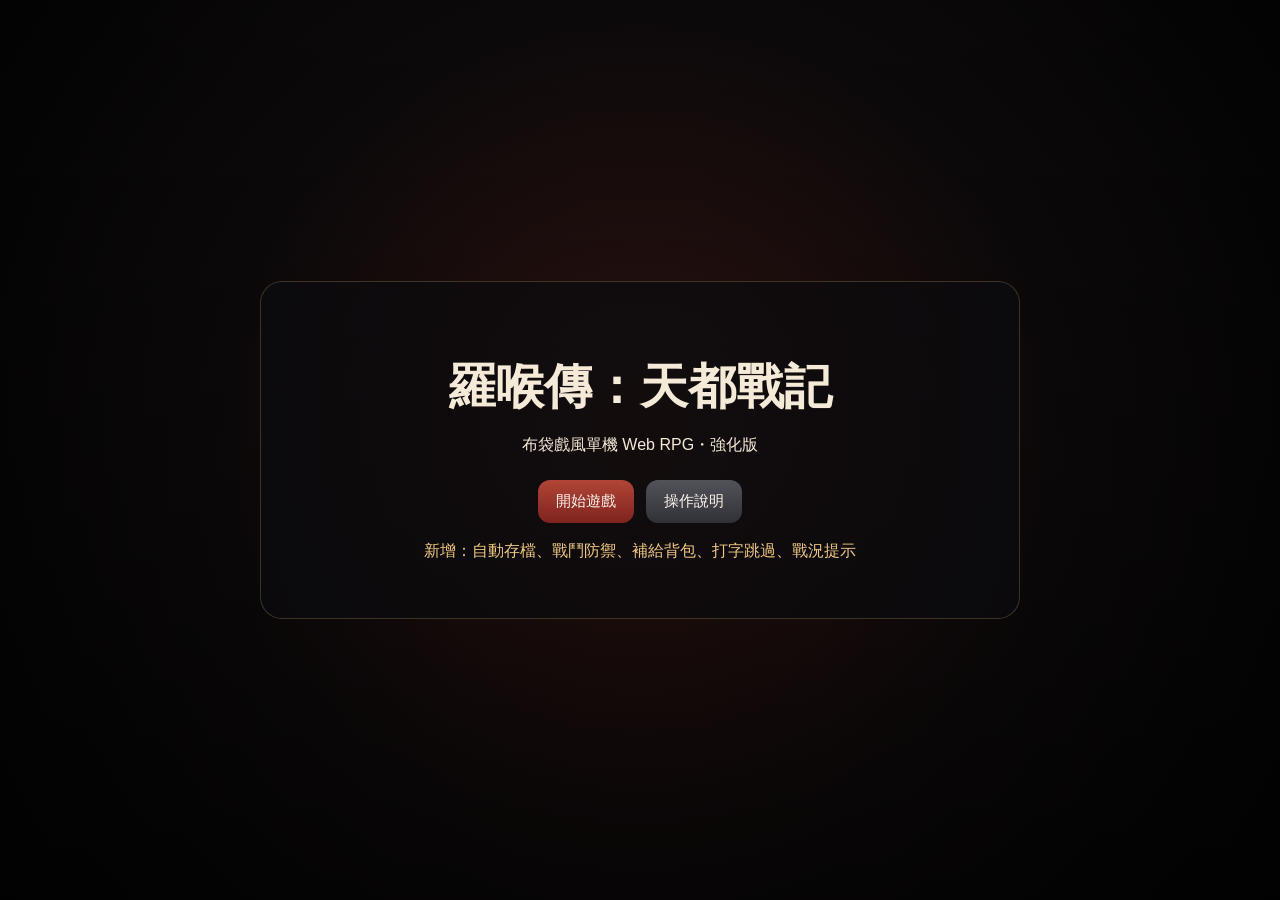
<file: index.html>
<!DOCTYPE html>
<html lang="zh-TW">
<head>
  <meta charset="UTF-8" />
  <meta name="viewport" content="width=device-width, initial-scale=1.0" />
  <title>羅喉傳：天都戰記 v3</title>
  <link rel="stylesheet" href="styles.css" />
</head>
<body>
  <div id="title-screen" class="title-screen">
    <div class="title-overlay">
      <h1>羅喉傳：天都戰記</h1>
      <p>布袋戲風單機 Web RPG・強化版</p>
      <div class="title-buttons">
        <button id="start-game-btn">開始遊戲</button>
        <button id="continue-game-btn" class="ghost hidden">繼續遊戲</button>
        <button id="show-help-btn" class="ghost">操作說明</button>
      </div>
      <p class="tip-text">新增：自動存檔、戰鬥防禦、補給背包、打字跳過、戰況提示</p>
    </div>
  </div>

  <div id="help-modal" class="modal hidden">
    <div class="modal-card">
      <h2>遊戲操作方式</h2>
      <ul class="help-list">
        <li>點選劇情選項推進主線，關鍵選項會影響結局走向。</li>
        <li>普通攻擊：穩定輸出並快速累積怒氣。</li>
        <li>武君戰印：消耗真元造成高傷害。</li>
        <li>計略觀心：回復真元並增加真相傾向。</li>
        <li>戰場防禦：減少下一次受到的傷害，並小幅回復真元。</li>
        <li>軍糧丹：戰鬥中可即時補血，擊敗首領後有機率補充。</li>
        <li>終式・計都斬：怒氣滿 100 時可施放。</li>
        <li>點擊劇情文字區可直接跳過打字效果。</li>
        <li>每次進入新章節或戰鬥勝利後會自動存檔。</li>
      </ul>
      <button id="close-help-btn">關閉</button>
    </div>
  </div>

  <div id="game-app" class="page-shell hidden">
    <aside class="sidebar panel">
      <h1>羅喉傳：天都戰記</h1>
      <p class="subtitle">第三版・單機強化版</p>

      <section class="portrait-panel">
        <div id="portrait" class="portrait-frame">
          <div class="portrait-name">武君・羅喉</div>
        </div>
      </section>

      <section class="status-block">
        <h2>角色狀態</h2>
        <div class="meter-wrap">
          <div class="meter-label"><span>氣血</span><span id="hp-text"></span></div>
          <div class="meter"><div id="hp-bar" class="meter-fill"></div></div>
        </div>
        <div class="meter-wrap">
          <div class="meter-label"><span>真元</span><span id="mp-text"></span></div>
          <div class="meter"><div id="mp-bar" class="meter-fill alt"></div></div>
        </div>
        <div class="meter-wrap">
          <div class="meter-label"><span>怒氣</span><span id="rage-text"></span></div>
          <div class="meter"><div id="rage-bar" class="meter-fill rage"></div></div>
        </div>
        <div id="stats" class="stats-grid"></div>
      </section>

      <section class="status-block">
        <h2>命運傾向</h2>
        <div class="fate-row"><span>霸道</span><strong id="fate-tyrant">0</strong></div>
        <div class="fate-row"><span>王道</span><strong id="fate-king">0</strong></div>
        <div class="fate-row"><span>真相</span><strong id="fate-truth">0</strong></div>
      </section>

      <section class="status-block">
        <h2>戰場資源</h2>
        <div class="fate-row"><span>軍糧丹</span><strong id="potion-count">0</strong></div>
        <div class="fate-row"><span>防禦架勢</span><strong id="guard-status">未啟動</strong></div>
      </section>

      <section class="status-block">
        <h2>系統功能</h2>
        <div class="system-buttons">
          <button id="save-btn">儲存進度</button>
          <button id="load-btn">讀取進度</button>
          <button id="toggle-audio-btn">音效：關</button>
          <button id="restart-btn" class="ghost">重新開始</button>
        </div>
        <p id="system-message" class="system-message"></p>
      </section>
    </aside>

    <main class="main panel">
      <section class="chapter-bar">
        <div>
          <span class="small-label">目前章節</span>
          <h2 id="chapter-title">序章</h2>
        </div>
        <div id="chapter-badge" class="chapter-badge">命運啟程</div>
      </section>

      <section class="chapter-map panel-lite">
        <h3>章節流程</h3>
        <div id="chapter-map" class="chapter-map-list"></div>
      </section>

      <section id="scene-panel" class="scene-panel">
        <div id="story-tags" class="story-tags"></div>
        <div id="story" class="story-text"></div>
      </section>

      <section id="battle-panel" class="battle-panel hidden">
        <div class="enemy-card">
          <div class="enemy-head">
            <div>
              <div class="small-label">當前敵手</div>
              <h3 id="enemy-name">敵人</h3>
            </div>
            <div id="enemy-level" class="enemy-level">Lv.1</div>
          </div>
          <div class="meter-wrap">
            <div class="meter-label"><span>敵方氣血</span><span id="enemy-hp-text"></span></div>
            <div class="meter"><div id="enemy-hp-bar" class="meter-fill enemy"></div></div>
          </div>
          <div id="enemy-intent" class="enemy-intent"></div>
          <p id="battle-log" class="battle-log"></p>
        </div>
        <div id="battle-actions" class="battle-actions"></div>
      </section>

      <section>
        <div id="choices" class="choices"></div>
      </section>

      <section class="panel-lite log-panel">
        <h3>劇情日誌</h3>
        <div id="story-log" class="story-log"></div>
      </section>
    </main>
  </div>

  <audio id="click-audio" preload="none"></audio>
  <audio id="battle-audio" loop preload="none"></audio>

  <script src="data/story.js"></script>
  <script src="game.js"></script>
</body>
</html>
</file>
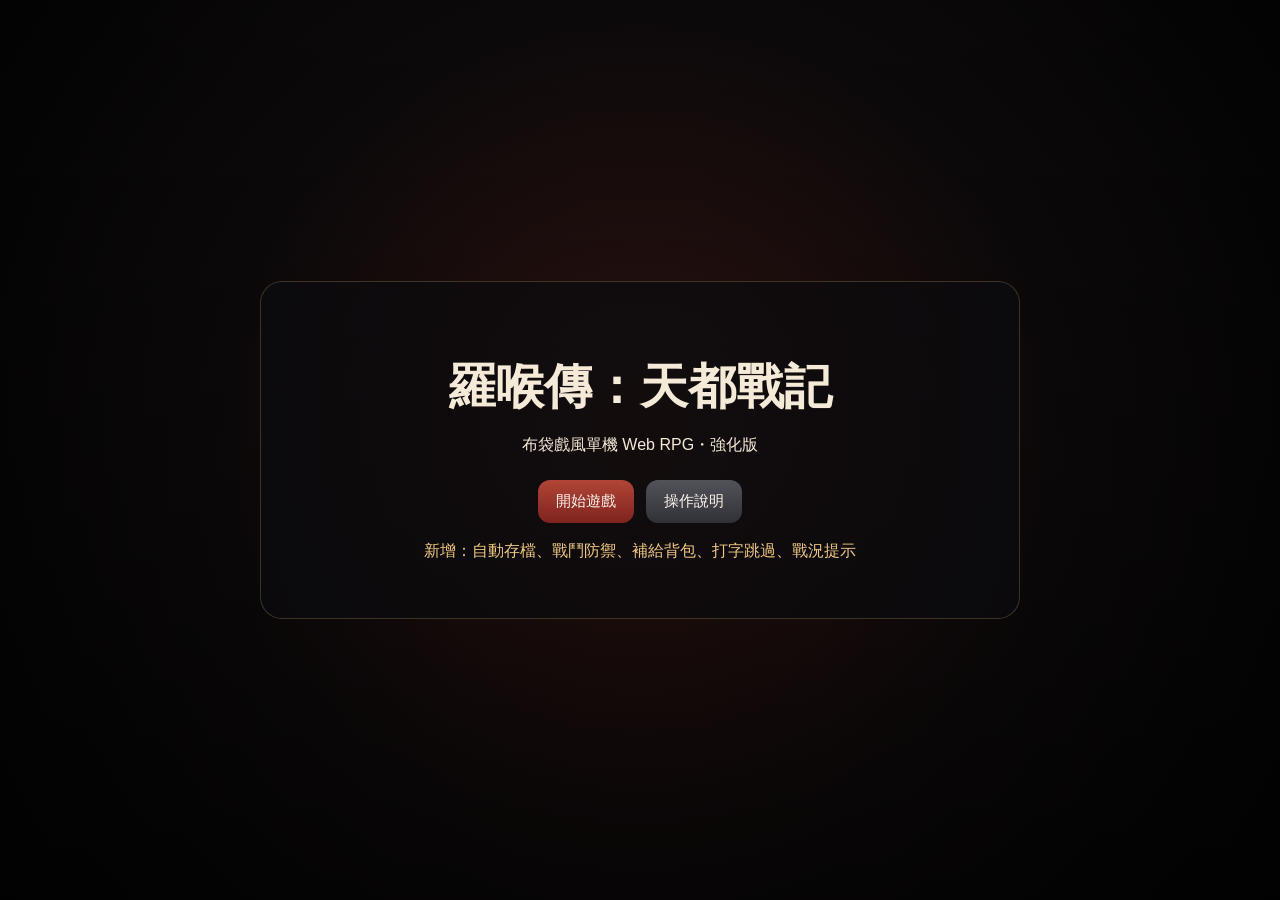
<file: game_enhanced/index.html>
<!DOCTYPE html>
<html lang="zh-TW">
<head>
  <meta charset="UTF-8" />
  <meta name="viewport" content="width=device-width, initial-scale=1.0" />
  <title>羅喉傳：天都戰記 v3</title>
  <link rel="stylesheet" href="styles.css" />
</head>
<body>
  <div id="title-screen" class="title-screen">
    <div class="title-overlay">
      <h1>羅喉傳：天都戰記</h1>
      <p>布袋戲風單機 Web RPG・強化版</p>
      <div class="title-buttons">
        <button id="start-game-btn">開始遊戲</button>
        <button id="show-help-btn" class="ghost">操作說明</button>
      </div>
      <p class="tip-text">新增：自動存檔、戰鬥防禦、補給背包、打字跳過、戰況提示</p>
    </div>
  </div>

  <div id="help-modal" class="modal hidden">
    <div class="modal-card">
      <h2>遊戲操作方式</h2>
      <ul class="help-list">
        <li>點選劇情選項推進主線，關鍵選項會影響結局走向。</li>
        <li>普通攻擊：穩定輸出並快速累積怒氣。</li>
        <li>武君戰印：消耗真元造成高傷害。</li>
        <li>計略觀心：回復真元並增加真相傾向。</li>
        <li>戰場防禦：減少下一次受到的傷害，並小幅回復真元。</li>
        <li>軍糧丹：戰鬥中可即時補血，擊敗首領後有機率補充。</li>
        <li>終式・計都斬：怒氣滿 100 時可施放。</li>
        <li>點擊劇情文字區可直接跳過打字效果。</li>
        <li>每次進入新章節或戰鬥勝利後會自動存檔。</li>
      </ul>
      <button id="close-help-btn">關閉</button>
    </div>
  </div>

  <div id="game-app" class="page-shell hidden">
    <aside class="sidebar panel">
      <h1>羅喉傳：天都戰記</h1>
      <p class="subtitle">第三版・單機強化版</p>

      <section class="portrait-panel">
        <div id="portrait" class="portrait-frame">
          <div class="portrait-name">武君・羅喉</div>
        </div>
      </section>

      <section class="status-block">
        <h2>角色狀態</h2>
        <div class="meter-wrap">
          <div class="meter-label"><span>氣血</span><span id="hp-text"></span></div>
          <div class="meter"><div id="hp-bar" class="meter-fill"></div></div>
        </div>
        <div class="meter-wrap">
          <div class="meter-label"><span>真元</span><span id="mp-text"></span></div>
          <div class="meter"><div id="mp-bar" class="meter-fill alt"></div></div>
        </div>
        <div class="meter-wrap">
          <div class="meter-label"><span>怒氣</span><span id="rage-text"></span></div>
          <div class="meter"><div id="rage-bar" class="meter-fill rage"></div></div>
        </div>
        <div id="stats" class="stats-grid"></div>
      </section>

      <section class="status-block">
        <h2>命運傾向</h2>
        <div class="fate-row"><span>霸道</span><strong id="fate-tyrant">0</strong></div>
        <div class="fate-row"><span>王道</span><strong id="fate-king">0</strong></div>
        <div class="fate-row"><span>真相</span><strong id="fate-truth">0</strong></div>
      </section>

      <section class="status-block">
        <h2>戰場資源</h2>
        <div class="fate-row"><span>軍糧丹</span><strong id="potion-count">0</strong></div>
        <div class="fate-row"><span>防禦架勢</span><strong id="guard-status">未啟動</strong></div>
      </section>

      <section class="status-block">
        <h2>系統功能</h2>
        <div class="system-buttons">
          <button id="save-btn">儲存進度</button>
          <button id="load-btn">讀取進度</button>
          <button id="toggle-audio-btn">音效：關</button>
          <button id="restart-btn" class="ghost">重新開始</button>
        </div>
        <p id="system-message" class="system-message"></p>
      </section>
    </aside>

    <main class="main panel">
      <section class="chapter-bar">
        <div>
          <span class="small-label">目前章節</span>
          <h2 id="chapter-title">序章</h2>
        </div>
        <div id="chapter-badge" class="chapter-badge">命運啟程</div>
      </section>

      <section class="chapter-map panel-lite">
        <h3>章節流程</h3>
        <div id="chapter-map" class="chapter-map-list"></div>
      </section>

      <section id="scene-panel" class="scene-panel">
        <div id="story-tags" class="story-tags"></div>
        <div id="story" class="story-text"></div>
      </section>

      <section id="battle-panel" class="battle-panel hidden">
        <div class="enemy-card">
          <div class="enemy-head">
            <div>
              <div class="small-label">當前敵手</div>
              <h3 id="enemy-name">敵人</h3>
            </div>
            <div id="enemy-level" class="enemy-level">Lv.1</div>
          </div>
          <div class="meter-wrap">
            <div class="meter-label"><span>敵方氣血</span><span id="enemy-hp-text"></span></div>
            <div class="meter"><div id="enemy-hp-bar" class="meter-fill enemy"></div></div>
          </div>
          <div id="enemy-intent" class="enemy-intent"></div>
          <p id="battle-log" class="battle-log"></p>
        </div>
        <div id="battle-actions" class="battle-actions"></div>
      </section>

      <section>
        <div id="choices" class="choices"></div>
      </section>

      <section class="panel-lite log-panel">
        <h3>劇情日誌</h3>
        <div id="story-log" class="story-log"></div>
      </section>
    </main>
  </div>

  <audio id="click-audio" preload="none"></audio>
  <audio id="battle-audio" loop preload="none"></audio>

  <script src="data/story.js"></script>
  <script src="game.js"></script>
</body>
</html>
</file>
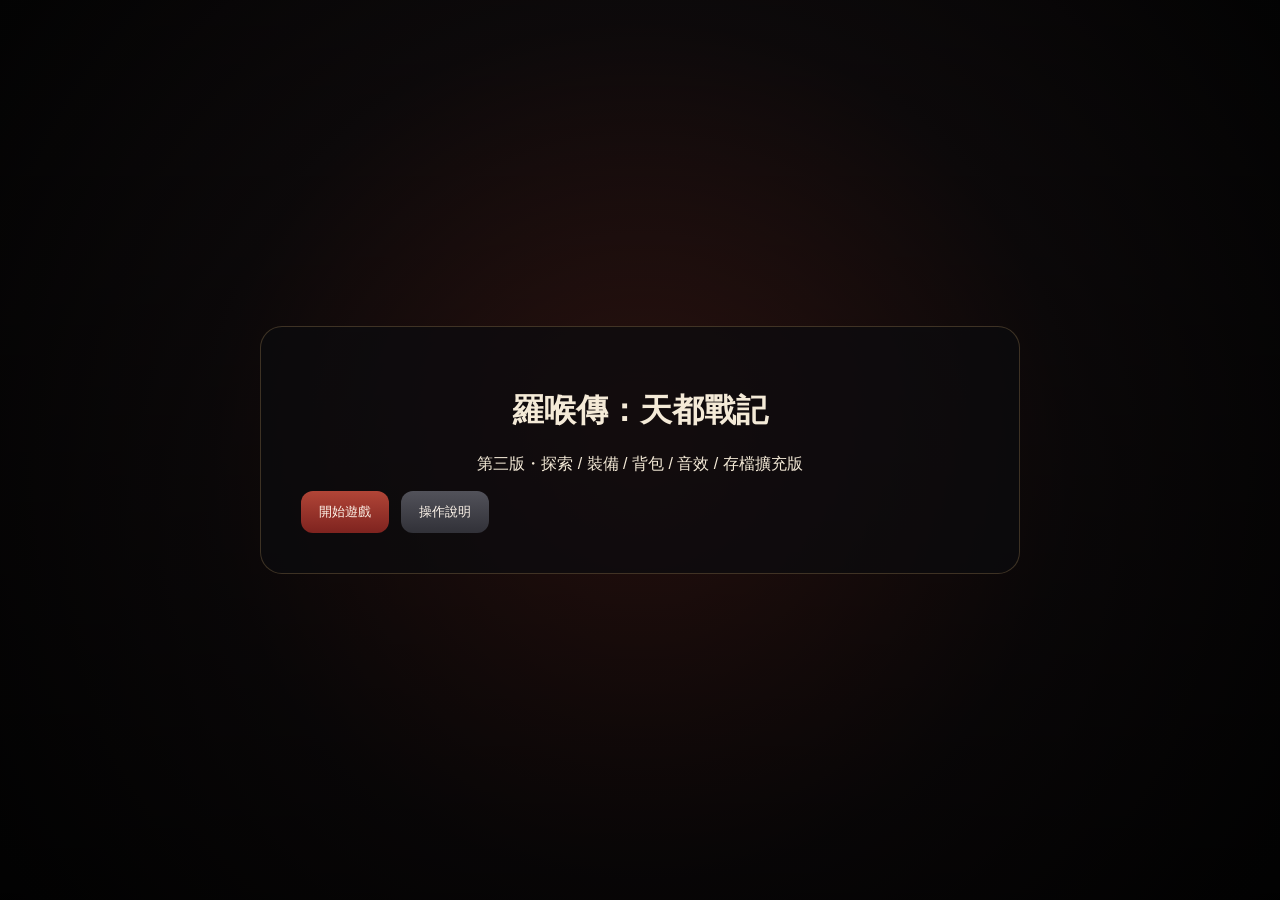
<file: v3/index.html>
<!DOCTYPE html>
<html lang="zh-TW">
<head>
  <meta charset="UTF-8" />
  <meta name="viewport" content="width=device-width, initial-scale=1.0" />
  <title>羅喉傳：天都戰記 v3</title>
  <link rel="stylesheet" href="styles.css" />
</head>
<body>
  <div id="title-screen" class="title-screen">
    <div class="title-overlay">
      <h1>羅喉傳：天都戰記</h1>
      <p>第三版・探索 / 裝備 / 背包 / 音效 / 存檔擴充版</p>
      <div class="title-buttons">
        <button id="start-game-btn">開始遊戲</button>
        <button id="show-help-btn" class="ghost">操作說明</button>
      </div>
    </div>
  </div>

  <div id="help-modal" class="modal hidden">
    <div class="modal-card">
      <h2>遊戲操作方式</h2>
      <ul class="help-list">
        <li>地圖面板：點擊已解鎖區域進行探索</li>
        <li>劇情選項：推進主線並影響命運傾向</li>
        <li>普通攻擊：穩定輸出並累積怒氣</li>
        <li>武君戰印：消耗真元造成高傷害</li>
        <li>計略觀心：回復真元並小幅增加真相值</li>
        <li>終式・計都斬：怒氣 100 時可施放</li>
        <li>背包：使用道具或裝備武器 / 防具 / 飾品</li>
        <li>儲存 / 讀取：保留角色、地圖、背包與劇情進度</li>
      </ul>
      <button id="close-help-btn">關閉</button>
    </div>
  </div>

  <div id="game-app" class="page-shell hidden">
    <aside class="sidebar panel">
      <h1>羅喉傳：天都戰記</h1>
      <p class="subtitle">第三版・單機完整擴充</p>

      <section class="portrait-panel">
        <div class="portrait-frame">
          <div class="portrait-name">武君・羅喉</div>
        </div>
      </section>

      <section class="status-block">
        <h2>角色狀態</h2>
        <div class="meter-wrap">
          <div class="meter-label"><span>氣血</span><span id="hp-text"></span></div>
          <div class="meter"><div id="hp-bar" class="meter-fill"></div></div>
        </div>
        <div class="meter-wrap">
          <div class="meter-label"><span>真元</span><span id="mp-text"></span></div>
          <div class="meter"><div id="mp-bar" class="meter-fill alt"></div></div>
        </div>
        <div class="meter-wrap">
          <div class="meter-label"><span>怒氣</span><span id="rage-text"></span></div>
          <div class="meter"><div id="rage-bar" class="meter-fill rage"></div></div>
        </div>
        <div id="stats" class="stats-grid"></div>
      </section>

      <section class="status-block">
        <h2>命運傾向</h2>
        <div class="fate-row"><span>霸道</span><strong id="fate-tyrant">0</strong></div>
        <div class="fate-row"><span>王道</span><strong id="fate-king">0</strong></div>
        <div class="fate-row"><span>真相</span><strong id="fate-truth">0</strong></div>
      </section>

      <section class="status-block">
        <h2>裝備</h2>
        <div id="equipment-panel" class="equipment-grid"></div>
      </section>

      <section class="status-block">
        <h2>系統</h2>
        <div class="system-buttons">
          <button id="save-btn">儲存進度</button>
          <button id="load-btn">讀取進度</button>
          <button id="toggle-audio-btn">音效：關</button>
          <button id="restart-btn" class="ghost">重新開始</button>
        </div>
        <p id="system-message" class="system-message"></p>
      </section>
    </aside>

    <main class="main panel">
      <section class="chapter-bar">
        <div>
          <span class="small-label">目前章節</span>
          <h2 id="chapter-title">序章</h2>
        </div>
        <div id="chapter-badge" class="chapter-badge">命運啟程</div>
      </section>

      <section class="panel-lite">
        <h3>地圖探索</h3>
        <div id="map-panel" class="map-grid"></div>
      </section>

      <section id="scene-panel" class="scene-panel fade-panel">
        <div id="story-tags" class="story-tags"></div>
        <div id="story" class="story-text"></div>
      </section>

      <section id="battle-panel" class="battle-panel hidden fade-panel">
        <div class="enemy-card">
          <div class="enemy-head">
            <div>
              <div class="small-label">當前敵手</div>
              <h3 id="enemy-name">敵人</h3>
            </div>
            <div id="enemy-level" class="enemy-level">Lv.1</div>
          </div>
          <div class="meter-wrap">
            <div class="meter-label"><span>敵方氣血</span><span id="enemy-hp-text"></span></div>
            <div class="meter"><div id="enemy-hp-bar" class="meter-fill enemy"></div></div>
          </div>
          <p id="battle-log" class="battle-log"></p>
        </div>
        <div id="battle-actions" class="battle-actions"></div>
      </section>

      <section class="panel-lite">
        <h3>背包</h3>
        <div id="inventory-panel" class="inventory-grid"></div>
      </section>

      <section>
        <div id="choices" class="choices"></div>
      </section>

      <section class="panel-lite log-panel">
        <h3>劇情日誌</h3>
        <div id="story-log" class="story-log"></div>
      </section>
    </main>
  </div>

  <script src="data/items.js"></script>
  <script src="data/enemies.js"></script>
  <script src="data/map.js"></script>
  <script src="data/story.js"></script>
  <script src="game.js"></script>
</body>
</html>
</file>
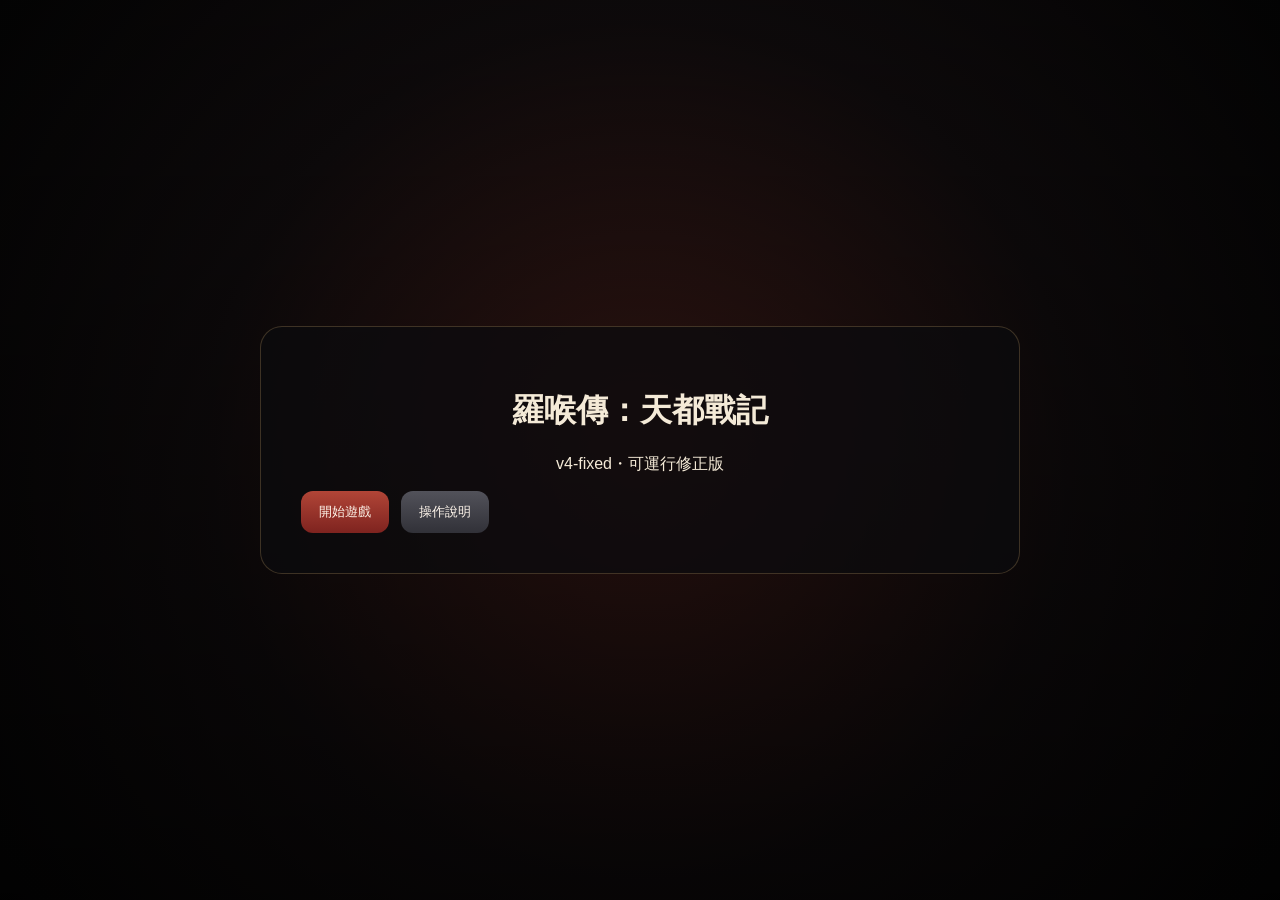
<file: v4-fixed/index.html>
<!DOCTYPE html>
<html lang="zh-TW">
<head>
  <meta charset="UTF-8" />
  <meta name="viewport" content="width=device-width, initial-scale=1.0" />
  <title>羅喉傳：天都戰記 v4-fixed</title>
  <link rel="stylesheet" href="styles.css" />
</head>
<body>
  <div id="title-screen" class="title-screen">
    <div class="title-overlay">
      <h1>羅喉傳：天都戰記</h1>
      <p>v4-fixed・可運行修正版</p>
      <div class="title-buttons">
        <button id="start-game-btn">開始遊戲</button>
        <button id="show-help-btn" class="ghost">操作說明</button>
      </div>
    </div>
  </div>

  <div id="help-modal" class="modal hidden">
    <div class="modal-card">
      <h2>操作說明</h2>
      <ul class="help-list">
        <li>點擊地圖節點探索區域</li>
        <li>戰鬥可使用普通攻擊、武君戰印、計略觀心、終式・計都斬</li>
        <li>背包可使用消耗品，也可裝備武器、防具、飾品</li>
        <li>擊敗敵人後可獲得掉寶與升級</li>
        <li>支援完整存檔與讀檔</li>
      </ul>
      <button id="close-help-btn">關閉</button>
    </div>
  </div>

  <div id="game-app" class="page-shell hidden">
    <aside class="sidebar panel">
      <h1>羅喉傳：天都戰記</h1>
      <p class="subtitle">v4-fixed・正式版</p>

      <section class="portrait-panel">
        <div class="portrait-frame"><div class="portrait-name">武君・羅喉</div></div>
      </section>

      <section class="status-block">
        <h2>角色狀態</h2>
        <div class="meter-wrap"><div class="meter-label"><span>氣血</span><span id="hp-text"></span></div><div class="meter"><div id="hp-bar" class="meter-fill"></div></div></div>
        <div class="meter-wrap"><div class="meter-label"><span>真元</span><span id="mp-text"></span></div><div class="meter"><div id="mp-bar" class="meter-fill alt"></div></div></div>
        <div class="meter-wrap"><div class="meter-label"><span>怒氣</span><span id="rage-text"></span></div><div class="meter"><div id="rage-bar" class="meter-fill rage"></div></div></div>
        <div id="stats" class="stats-grid"></div>
      </section>

      <section class="status-block">
        <h2>命運傾向</h2>
        <div class="fate-row"><span>霸道</span><strong id="fate-tyrant">0</strong></div>
        <div class="fate-row"><span>王道</span><strong id="fate-king">0</strong></div>
        <div class="fate-row"><span>真相</span><strong id="fate-truth">0</strong></div>
      </section>

      <section class="status-block">
        <h2>裝備</h2>
        <div id="equipment-panel" class="equipment-grid"></div>
      </section>

      <section class="status-block">
        <h2>系統</h2>
        <div class="system-buttons">
          <button id="save-btn">儲存進度</button>
          <button id="load-btn">讀取進度</button>
          <button id="toggle-audio-btn">音效：關</button>
          <button id="restart-btn" class="ghost">重新開始</button>
        </div>
        <p id="system-message" class="system-message"></p>
      </section>
    </aside>

    <main class="main panel">
      <section class="chapter-bar">
        <div><span class="small-label">目前章節</span><h2 id="chapter-title">序章</h2></div>
        <div id="chapter-badge" class="chapter-badge">命運啟程</div>
      </section>

      <section class="panel-lite">
        <h3>地圖探索</h3>
        <div id="map-panel" class="map-grid"></div>
      </section>

      <section id="scene-panel" class="scene-panel fade-panel">
        <div id="story-tags" class="story-tags"></div>
        <div id="story" class="story-text"></div>
      </section>

      <section id="battle-panel" class="battle-panel hidden fade-panel">
        <div class="enemy-card">
          <div class="enemy-head">
            <div><div class="small-label">當前敵手</div><h3 id="enemy-name">敵人</h3></div>
            <div id="enemy-level" class="enemy-level">Lv.1</div>
          </div>
          <div class="meter-wrap"><div class="meter-label"><span>敵方氣血</span><span id="enemy-hp-text"></span></div><div class="meter"><div id="enemy-hp-bar" class="meter-fill enemy"></div></div></div>
          <p id="battle-log" class="battle-log"></p>
        </div>
        <div id="battle-actions" class="battle-actions"></div>
      </section>

      <section class="panel-lite">
        <h3>背包</h3>
        <div id="inventory-panel" class="inventory-grid"></div>
      </section>

      <section><div id="choices" class="choices"></div></section>

      <section class="panel-lite log-panel"><h3>劇情日誌</h3><div id="story-log" class="story-log"></div></section>
    </main>
  </div>

  <script src="data/items.js"></script>
  <script src="data/enemies.js"></script>
  <script src="data/map.js"></script>
  <script src="data/story.js"></script>
  <script src="game-plus-fixed.js"></script>
</body>
</html>
</file>
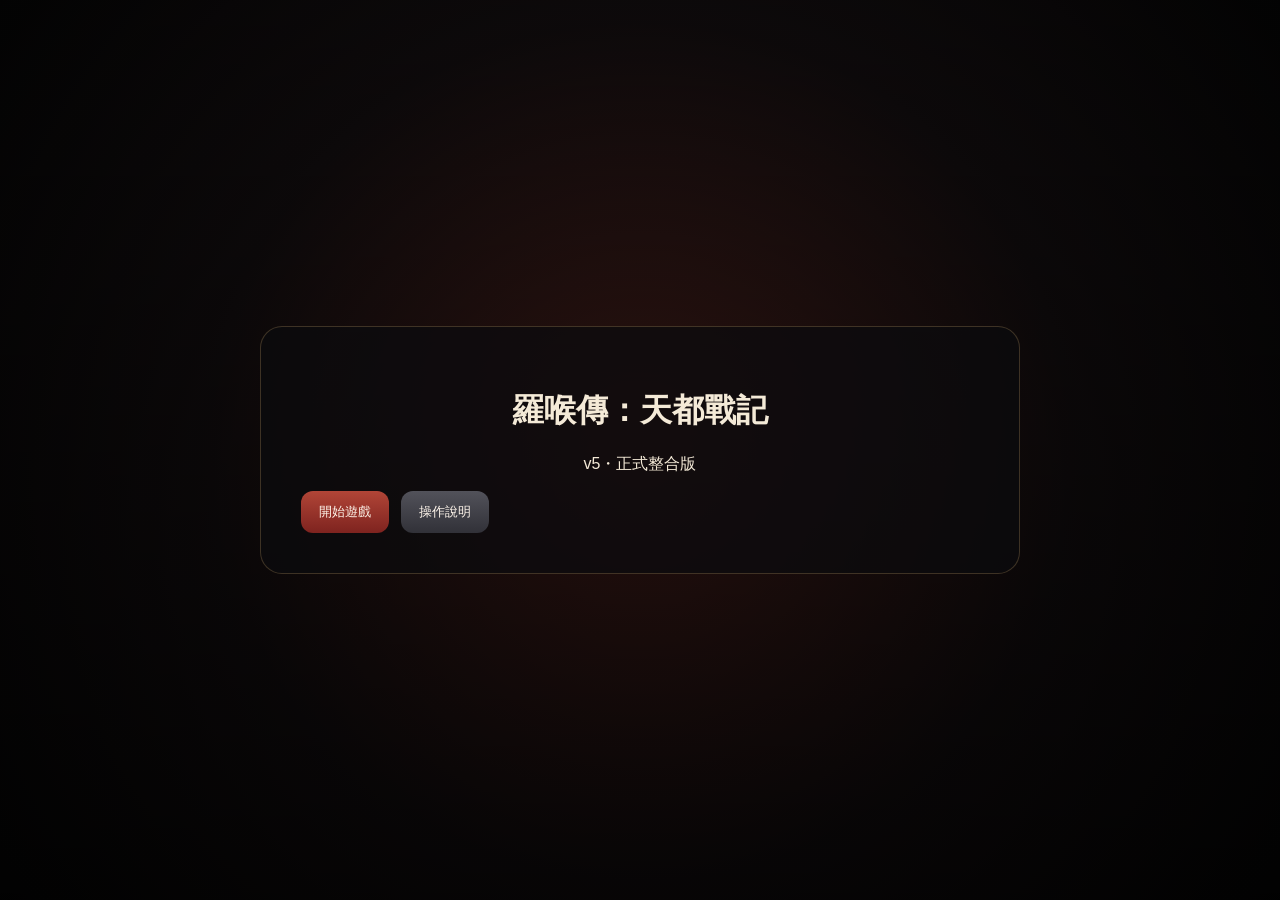
<file: v5/index.html>
<!DOCTYPE html>
<html lang="zh-TW">
<head>
  <meta charset="UTF-8" />
  <meta name="viewport" content="width=device-width, initial-scale=1.0" />
  <title>羅喉傳：天都戰記 v5</title>
  <link rel="stylesheet" href="styles.css" />
</head>
<body>
  <div id="title-screen" class="title-screen">
    <div class="title-overlay">
      <h1>羅喉傳：天都戰記</h1>
      <p>v5・正式整合版</p>
      <div class="title-buttons">
        <button id="start-game-btn">開始遊戲</button>
        <button id="show-help-btn" class="ghost">操作說明</button>
      </div>
    </div>
  </div>

  <div id="help-modal" class="modal hidden">
    <div class="modal-card">
      <h2>操作說明</h2>
      <ul class="help-list">
        <li>點擊地圖按鈕移動至區域</li>
        <li>移動後會在劇情區顯示目前位置與描述</li>
        <li>小敵人會在荒原、古都等地區遭遇</li>
        <li>擊敗小敵人後可解鎖更深區域，最終前往 Boss 區域</li>
        <li>戰鬥中可使用普通攻擊、武君戰印、計略觀心、終式・計都斬</li>
        <li>背包中的消耗品可直接使用，裝備可直接穿戴</li>
      </ul>
      <button id="close-help-btn">關閉</button>
    </div>
  </div>

  <div id="game-app" class="page-shell hidden">
    <aside class="sidebar panel">
      <h1>羅喉傳：天都戰記</h1>
      <p class="subtitle">v5・穩定主線版</p>
      <section class="portrait-panel"><div class="portrait-frame"><div class="portrait-name">武君・羅喉</div></div></section>
      <section class="status-block">
        <h2>角色狀態</h2>
        <div class="meter-wrap"><div class="meter-label"><span>氣血</span><span id="hp-text"></span></div><div class="meter"><div id="hp-bar" class="meter-fill"></div></div></div>
        <div class="meter-wrap"><div class="meter-label"><span>真元</span><span id="mp-text"></span></div><div class="meter"><div id="mp-bar" class="meter-fill alt"></div></div></div>
        <div class="meter-wrap"><div class="meter-label"><span>怒氣</span><span id="rage-text"></span></div><div class="meter"><div id="rage-bar" class="meter-fill rage"></div></div></div>
        <div id="stats" class="stats-grid"></div>
      </section>
      <section class="status-block"><h2>裝備</h2><div id="equipment-panel" class="equipment-grid"></div></section>
      <section class="status-block"><h2>系統</h2><div class="system-buttons"><button id="save-btn">儲存進度</button><button id="load-btn">讀取進度</button><button id="restart-btn" class="ghost">重新開始</button></div><p id="system-message" class="system-message"></p></section>
    </aside>
    <main class="main panel">
      <section class="panel-lite"><h3>地圖探索</h3><div id="map-panel" class="map-grid"></div></section>
      <section id="scene-panel" class="scene-panel fade-panel"><div id="story" class="story-text"></div></section>
      <section id="battle-panel" class="battle-panel hidden fade-panel"><div class="enemy-card"><div class="enemy-head"><div><div class="small-label">當前敵手</div><h3 id="enemy-name">敵人</h3></div><div id="enemy-level" class="enemy-level">Lv.1</div></div><div class="meter-wrap"><div class="meter-label"><span>敵方氣血</span><span id="enemy-hp-text"></span></div><div class="meter"><div id="enemy-hp-bar" class="meter-fill enemy"></div></div></div><p id="battle-log" class="battle-log"></p></div><div id="battle-actions" class="battle-actions"></div></section>
      <section class="panel-lite"><h3>背包</h3><div id="inventory-panel" class="inventory-grid"></div></section>
    </main>
  </div>
  <script src="data/items.js"></script>
  <script src="data/enemies.js"></script>
  <script src="data/map.js"></script>
  <script src="data/story.js"></script>
  <script src="game.js"></script>
</body>
</html>
</file>
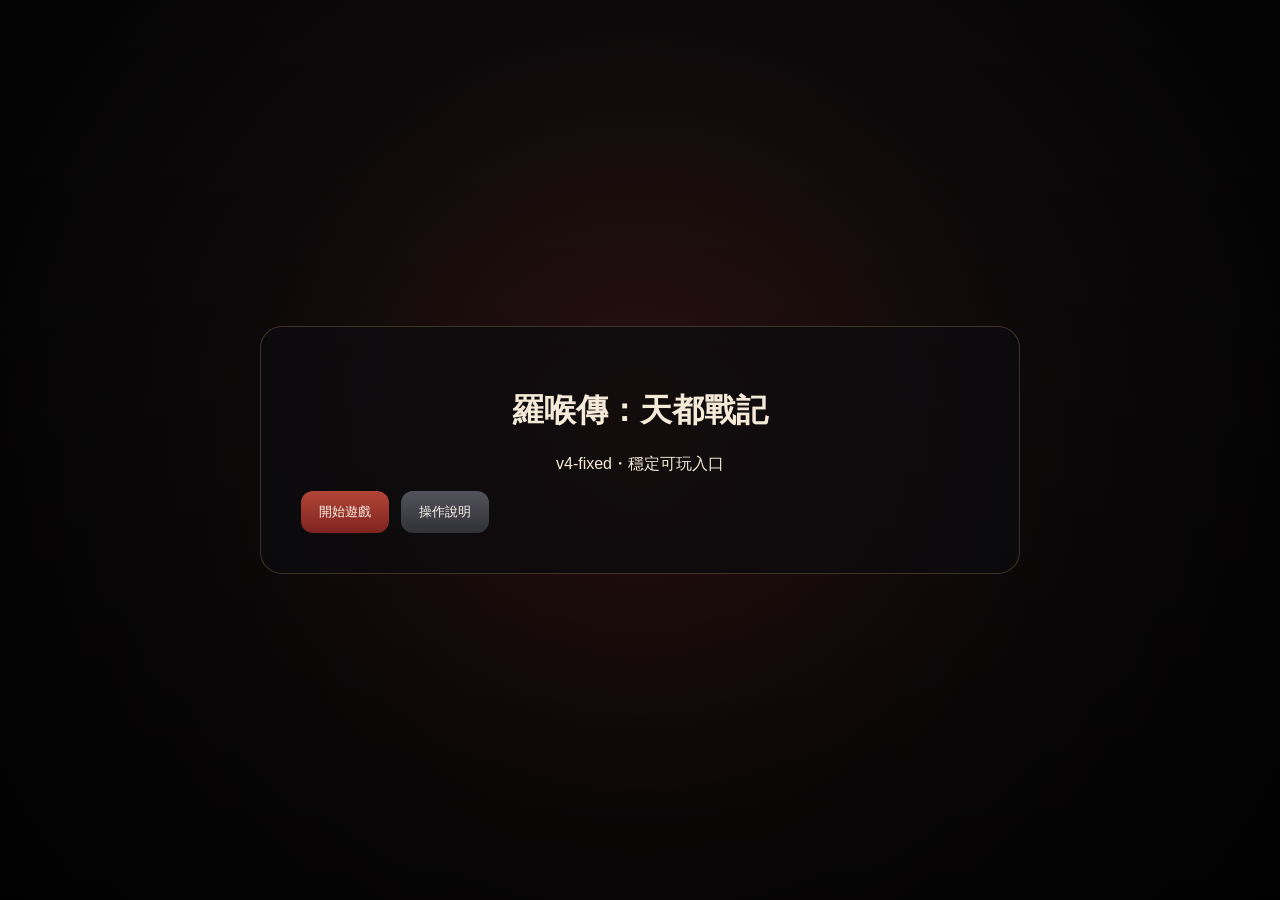
<file: v4-fixed/index-live.html>
<!DOCTYPE html>
<html lang="zh-TW">
<head>
  <meta charset="UTF-8" />
  <meta name="viewport" content="width=device-width, initial-scale=1.0" />
  <title>羅喉傳：天都戰記 v4-fixed live</title>
  <link rel="stylesheet" href="styles.css" />
</head>
<body>
  <div id="title-screen" class="title-screen">
    <div class="title-overlay">
      <h1>羅喉傳：天都戰記</h1>
      <p>v4-fixed・穩定可玩入口</p>
      <div class="title-buttons">
        <button id="start-game-btn">開始遊戲</button>
        <button id="show-help-btn" class="ghost">操作說明</button>
      </div>
    </div>
  </div>

  <div id="help-modal" class="modal hidden">
    <div class="modal-card">
      <h2>操作說明</h2>
      <ul class="help-list">
        <li>點擊地圖按鈕探索區域</li>
        <li>進入戰鬥後使用技能按鈕作戰</li>
        <li>背包按鈕可使用道具或裝備</li>
        <li>支援存檔 / 讀檔 / 重新開始</li>
      </ul>
      <button id="close-help-btn">關閉</button>
    </div>
  </div>

  <div id="game-app" class="page-shell hidden">
    <aside class="sidebar panel">
      <h1>羅喉傳：天都戰記</h1>
      <p class="subtitle">v4-fixed・live</p>
      <section class="portrait-panel"><div class="portrait-frame"><div class="portrait-name">武君・羅喉</div></div></section>
      <section class="status-block">
        <h2>角色狀態</h2>
        <div class="meter-wrap"><div class="meter-label"><span>氣血</span><span id="hp-text"></span></div><div class="meter"><div id="hp-bar" class="meter-fill"></div></div></div>
        <div class="meter-wrap"><div class="meter-label"><span>真元</span><span id="mp-text"></span></div><div class="meter"><div id="mp-bar" class="meter-fill alt"></div></div></div>
        <div class="meter-wrap"><div class="meter-label"><span>怒氣</span><span id="rage-text"></span></div><div class="meter"><div id="rage-bar" class="meter-fill rage"></div></div></div>
        <div id="stats" class="stats-grid"></div>
      </section>
      <section class="status-block"><h2>裝備</h2><div id="equipment-panel" class="equipment-grid"></div></section>
      <section class="status-block"><h2>系統</h2><div class="system-buttons"><button id="save-btn">儲存進度</button><button id="load-btn">讀取進度</button><button id="toggle-audio-btn">音效：關</button><button id="restart-btn" class="ghost">重新開始</button></div><p id="system-message" class="system-message"></p></section>
    </aside>

    <main class="main panel">
      <section class="panel-lite"><h3>地圖探索</h3><div id="map-panel" class="map-grid"></div></section>
      <section id="scene-panel" class="scene-panel fade-panel"><div id="story" class="story-text"></div></section>
      <section id="battle-panel" class="battle-panel hidden fade-panel"><div class="enemy-card"><div class="enemy-head"><div><div class="small-label">當前敵手</div><h3 id="enemy-name">敵人</h3></div><div id="enemy-level" class="enemy-level">Lv.1</div></div><div class="meter-wrap"><div class="meter-label"><span>敵方氣血</span><span id="enemy-hp-text"></span></div><div class="meter"><div id="enemy-hp-bar" class="meter-fill enemy"></div></div></div><p id="battle-log" class="battle-log"></p></div><div id="battle-actions" class="battle-actions"></div></section>
      <section class="panel-lite"><h3>背包</h3><div id="inventory-panel" class="inventory-grid"></div></section>
    </main>
  </div>

  <script src="data/items.js"></script>
  <script src="data/enemies.js"></script>
  <script src="data/map.js"></script>
  <script src="game-live.js"></script>
</body>
</html>
</file>
<file: styles.css>
* {
  box-sizing: border-box;
}

body {
  margin: 0;
  background:
    radial-gradient(circle at top, #331d1d 0%, #140f12 45%, #080808 100%);
  color: #f4ead7;
  font-family: "Noto Sans TC", Arial, sans-serif;
}

.hidden {
  display: none !important;
}

.title-screen {
  min-height: 100vh;
  display: grid;
  place-items: center;
  background:
    linear-gradient(rgba(0,0,0,0.45), rgba(0,0,0,0.7)),
    radial-gradient(circle at center, #5c2721 0%, #171113 55%, #050505 100%);
}

.title-overlay {
  text-align: center;
  padding: 40px;
  width: min(90%, 760px);
  border: 1px solid rgba(220, 181, 112, 0.24);
  border-radius: 22px;
  background: rgba(12, 12, 14, 0.72);
}

.title-overlay h1 {
  font-size: 48px;
  margin-bottom: 12px;
}

.tip-text {
  margin-top: 18px;
  color: #f0c97e;
}

.title-buttons {
  margin-top: 24px;
  display: flex;
  justify-content: center;
  gap: 12px;
  flex-wrap: wrap;
}

.page-shell {
  width: min(1320px, 100%);
  margin: 0 auto;
  padding: 20px;
  display: grid;
  grid-template-columns: 320px 1fr;
  gap: 20px;
}

.panel,
.panel-lite,
.modal-card {
  background: rgba(15, 15, 18, 0.9);
  border: 1px solid rgba(201, 163, 92, 0.24);
  border-radius: 18px;
  box-shadow: 0 14px 40px rgba(0, 0, 0, 0.35);
}

.panel-lite {
  padding: 16px;
}

.sidebar,
.main {
  padding: 20px;
}

.subtitle,
.small-label,
.system-message {
  color: #cdbb9f;
}

.status-block {
  margin-top: 20px;
  padding-top: 16px;
  border-top: 1px solid rgba(201, 163, 92, 0.16);
}

.portrait-panel {
  margin-top: 18px;
}

.portrait-frame {
  height: 220px;
  border-radius: 18px;
  background:
    linear-gradient(rgba(0,0,0,0.25), rgba(0,0,0,0.45)),
    radial-gradient(circle at 50% 25%, #5e2f28 0%, #24181c 60%, #101012 100%);
  border: 1px solid rgba(255,255,255,0.08);
  display: flex;
  align-items: flex-end;
  justify-content: center;
  padding: 16px;
  position: relative;
}

.portrait-frame::before {
  content: "羅喉";
  font-size: 54px;
  color: rgba(255,255,255,0.08);
  position: absolute;
  top: 20px;
  left: 20px;
  letter-spacing: 6px;
}

.portrait-name {
  padding: 8px 14px;
  border-radius: 999px;
  background: rgba(0,0,0,0.4);
}

.meter-wrap {
  margin-bottom: 14px;
}

.meter-label,
.fate-row,
.enemy-head,
.chapter-bar {
  display: flex;
  align-items: center;
  justify-content: space-between;
}

.meter {
  width: 100%;
  height: 12px;
  background: #221b1b;
  border-radius: 999px;
  overflow: hidden;
  border: 1px solid rgba(255,255,255,0.08);
}

.meter-fill {
  height: 100%;
  width: 0%;
  background: linear-gradient(90deg, #e2b96f, #b84b3c);
  transition: width 0.25s ease;
}

.meter-fill.alt {
  background: linear-gradient(90deg, #6aa7d8, #4a62d8);
}

.meter-fill.rage {
  background: linear-gradient(90deg, #ff9248, #ff3f3f);
}

.meter-fill.enemy {
  background: linear-gradient(90deg, #7f1515, #d63b3b);
}

.stats-grid {
  display: grid;
  grid-template-columns: 1fr 1fr;
  gap: 8px;
}

.stats-grid div,
.fate-row,
.chapter-badge,
.enemy-level,
.chapter-map-item,
.enemy-intent {
  padding: 8px 10px;
  background: rgba(255,255,255,0.04);
  border-radius: 10px;
}

.chapter-map {
  margin-bottom: 18px;
}

.chapter-map-list {
  display: grid;
  grid-template-columns: repeat(auto-fit, minmax(150px, 1fr));
  gap: 10px;
}

.chapter-map-item.active {
  border: 1px solid rgba(255, 206, 122, 0.45);
  color: #ffcf7a;
}

.chapter-map-item.reached {
  box-shadow: inset 0 0 0 1px rgba(255,255,255,0.06);
}

.scene-panel,
.enemy-card {
  background: rgba(255,255,255,0.03);
  border-radius: 16px;
  padding: 18px;
  border: 1px solid rgba(255,255,255,0.06);
}

.story-text {
  min-height: 220px;
  line-height: 1.85;
  font-size: 17px;
  white-space: pre-line;
  cursor: pointer;
}

.story-tags {
  display: flex;
  gap: 8px;
  margin-bottom: 14px;
  flex-wrap: wrap;
}

.story-tags span {
  font-size: 12px;
  padding: 4px 10px;
  border-radius: 999px;
  background: rgba(201, 163, 92, 0.12);
  color: #f0c97e;
}

.choices,
.battle-actions,
.system-buttons {
  display: flex;
  flex-wrap: wrap;
  gap: 12px;
  margin-top: 18px;
}

button {
  border: none;
  border-radius: 12px;
  padding: 12px 18px;
  background: linear-gradient(180deg, #b14537, #7e231f);
  color: #fff6ec;
  cursor: pointer;
  font-size: 15px;
  transition: transform 0.15s ease, opacity 0.15s ease;
}

button:hover {
  transform: translateY(-1px);
}

button.ghost {
  background: linear-gradient(180deg, #52525a, #313138);
}

button:disabled {
  opacity: 0.5;
  cursor: not-allowed;
  transform: none;
}

.enemy-intent {
  margin-top: 14px;
  color: #ffcf7a;
}

.battle-log {
  min-height: 88px;
  line-height: 1.7;
  white-space: pre-line;
  color: #f8e8c5;
}

.log-panel {
  margin-top: 18px;
}

.story-log {
  max-height: 180px;
  overflow: auto;
  line-height: 1.7;
  color: #dbc9aa;
  white-space: pre-line;
}

.help-list {
  padding-left: 18px;
  line-height: 1.8;
}

.modal {
  position: fixed;
  inset: 0;
  background: rgba(0,0,0,0.58);
  display: grid;
  place-items: center;
  z-index: 30;
}

.modal-card {
  width: min(92%, 640px);
  padding: 24px;
}

@media (max-width: 920px) {
  .page-shell {
    grid-template-columns: 1fr;
  }

  .title-overlay h1 {
    font-size: 34px;
  }
}
</file>
<file: game_enhanced/styles.css>
* {
  box-sizing: border-box;
}

body {
  margin: 0;
  background:
    radial-gradient(circle at top, #331d1d 0%, #140f12 45%, #080808 100%);
  color: #f4ead7;
  font-family: "Noto Sans TC", Arial, sans-serif;
}

.hidden {
  display: none !important;
}

.title-screen {
  min-height: 100vh;
  display: grid;
  place-items: center;
  background:
    linear-gradient(rgba(0,0,0,0.45), rgba(0,0,0,0.7)),
    radial-gradient(circle at center, #5c2721 0%, #171113 55%, #050505 100%);
}

.title-overlay {
  text-align: center;
  padding: 40px;
  width: min(90%, 760px);
  border: 1px solid rgba(220, 181, 112, 0.24);
  border-radius: 22px;
  background: rgba(12, 12, 14, 0.72);
}

.title-overlay h1 {
  font-size: 48px;
  margin-bottom: 12px;
}

.tip-text {
  margin-top: 18px;
  color: #f0c97e;
}

.title-buttons {
  margin-top: 24px;
  display: flex;
  justify-content: center;
  gap: 12px;
  flex-wrap: wrap;
}

.page-shell {
  width: min(1320px, 100%);
  margin: 0 auto;
  padding: 20px;
  display: grid;
  grid-template-columns: 320px 1fr;
  gap: 20px;
}

.panel,
.panel-lite,
.modal-card {
  background: rgba(15, 15, 18, 0.9);
  border: 1px solid rgba(201, 163, 92, 0.24);
  border-radius: 18px;
  box-shadow: 0 14px 40px rgba(0, 0, 0, 0.35);
}

.panel-lite {
  padding: 16px;
}

.sidebar,
.main {
  padding: 20px;
}

.subtitle,
.small-label,
.system-message {
  color: #cdbb9f;
}

.status-block {
  margin-top: 20px;
  padding-top: 16px;
  border-top: 1px solid rgba(201, 163, 92, 0.16);
}

.portrait-panel {
  margin-top: 18px;
}

.portrait-frame {
  height: 220px;
  border-radius: 18px;
  background:
    linear-gradient(rgba(0,0,0,0.25), rgba(0,0,0,0.45)),
    radial-gradient(circle at 50% 25%, #5e2f28 0%, #24181c 60%, #101012 100%);
  border: 1px solid rgba(255,255,255,0.08);
  display: flex;
  align-items: flex-end;
  justify-content: center;
  padding: 16px;
  position: relative;
}

.portrait-frame::before {
  content: "羅喉";
  font-size: 54px;
  color: rgba(255,255,255,0.08);
  position: absolute;
  top: 20px;
  left: 20px;
  letter-spacing: 6px;
}

.portrait-name {
  padding: 8px 14px;
  border-radius: 999px;
  background: rgba(0,0,0,0.4);
}

.meter-wrap {
  margin-bottom: 14px;
}

.meter-label,
.fate-row,
.enemy-head,
.chapter-bar {
  display: flex;
  align-items: center;
  justify-content: space-between;
}

.meter {
  width: 100%;
  height: 12px;
  background: #221b1b;
  border-radius: 999px;
  overflow: hidden;
  border: 1px solid rgba(255,255,255,0.08);
}

.meter-fill {
  height: 100%;
  width: 0%;
  background: linear-gradient(90deg, #e2b96f, #b84b3c);
  transition: width 0.25s ease;
}

.meter-fill.alt {
  background: linear-gradient(90deg, #6aa7d8, #4a62d8);
}

.meter-fill.rage {
  background: linear-gradient(90deg, #ff9248, #ff3f3f);
}

.meter-fill.enemy {
  background: linear-gradient(90deg, #7f1515, #d63b3b);
}

.stats-grid {
  display: grid;
  grid-template-columns: 1fr 1fr;
  gap: 8px;
}

.stats-grid div,
.fate-row,
.chapter-badge,
.enemy-level,
.chapter-map-item,
.enemy-intent {
  padding: 8px 10px;
  background: rgba(255,255,255,0.04);
  border-radius: 10px;
}

.chapter-map {
  margin-bottom: 18px;
}

.chapter-map-list {
  display: grid;
  grid-template-columns: repeat(auto-fit, minmax(150px, 1fr));
  gap: 10px;
}

.chapter-map-item.active {
  border: 1px solid rgba(255, 206, 122, 0.45);
  color: #ffcf7a;
}

.chapter-map-item.reached {
  box-shadow: inset 0 0 0 1px rgba(255,255,255,0.06);
}

.scene-panel,
.enemy-card {
  background: rgba(255,255,255,0.03);
  border-radius: 16px;
  padding: 18px;
  border: 1px solid rgba(255,255,255,0.06);
}

.story-text {
  min-height: 220px;
  line-height: 1.85;
  font-size: 17px;
  white-space: pre-line;
  cursor: pointer;
}

.story-tags {
  display: flex;
  gap: 8px;
  margin-bottom: 14px;
  flex-wrap: wrap;
}

.story-tags span {
  font-size: 12px;
  padding: 4px 10px;
  border-radius: 999px;
  background: rgba(201, 163, 92, 0.12);
  color: #f0c97e;
}

.choices,
.battle-actions,
.system-buttons {
  display: flex;
  flex-wrap: wrap;
  gap: 12px;
  margin-top: 18px;
}

button {
  border: none;
  border-radius: 12px;
  padding: 12px 18px;
  background: linear-gradient(180deg, #b14537, #7e231f);
  color: #fff6ec;
  cursor: pointer;
  font-size: 15px;
  transition: transform 0.15s ease, opacity 0.15s ease;
}

button:hover {
  transform: translateY(-1px);
}

button.ghost {
  background: linear-gradient(180deg, #52525a, #313138);
}

button:disabled {
  opacity: 0.5;
  cursor: not-allowed;
  transform: none;
}

.enemy-intent {
  margin-top: 14px;
  color: #ffcf7a;
}

.battle-log {
  min-height: 88px;
  line-height: 1.7;
  white-space: pre-line;
  color: #f8e8c5;
}

.log-panel {
  margin-top: 18px;
}

.story-log {
  max-height: 180px;
  overflow: auto;
  line-height: 1.7;
  color: #dbc9aa;
  white-space: pre-line;
}

.help-list {
  padding-left: 18px;
  line-height: 1.8;
}

.modal {
  position: fixed;
  inset: 0;
  background: rgba(0,0,0,0.58);
  display: grid;
  place-items: center;
  z-index: 30;
}

.modal-card {
  width: min(92%, 640px);
  padding: 24px;
}

@media (max-width: 920px) {
  .page-shell {
    grid-template-columns: 1fr;
  }

  .title-overlay h1 {
    font-size: 34px;
  }
}
</file>
<file: v3/styles.css>
* {
  box-sizing: border-box;
}

body {
  margin: 0;
  background: radial-gradient(circle at top, #331d1d 0%, #140f12 45%, #080808 100%);
  color: #f4ead7;
  font-family: "Noto Sans TC", Arial, sans-serif;
}

.hidden {
  display: none !important;
}

.title-screen {
  min-height: 100vh;
  display: grid;
  place-items: center;
  background: linear-gradient(rgba(0,0,0,0.45), rgba(0,0,0,0.7)), radial-gradient(circle at center, #5c2721 0%, #171113 55%, #050505 100%);
}

.title-overlay {
  text-align: center;
  padding: 40px;
  width: min(90%, 760px);
  border: 1px solid rgba(220, 181, 112, 0.24);
  border-radius: 22px;
  background: rgba(12, 12, 14, 0.72);
}

.title-buttons,
.system-buttons,
.choices,
.battle-actions {
  display: flex;
  gap: 12px;
  flex-wrap: wrap;
}

.page-shell {
  width: min(1320px, 100%);
  margin: 0 auto;
  padding: 20px;
  display: grid;
  grid-template-columns: 320px 1fr;
  gap: 20px;
}

.panel,
.panel-lite,
.modal-card,
.scene-panel,
.enemy-card {
  background: rgba(15, 15, 18, 0.9);
  border: 1px solid rgba(201, 163, 92, 0.24);
  border-radius: 18px;
  box-shadow: 0 14px 40px rgba(0, 0, 0, 0.35);
}

.panel-lite,
.scene-panel,
.enemy-card {
  padding: 16px;
}

.sidebar,
.main {
  padding: 20px;
}

.subtitle,
.small-label,
.system-message {
  color: #cdbb9f;
}

.status-block {
  margin-top: 20px;
  padding-top: 16px;
  border-top: 1px solid rgba(201, 163, 92, 0.16);
}

.portrait-frame {
  height: 220px;
  border-radius: 18px;
  background: linear-gradient(rgba(0,0,0,0.25), rgba(0,0,0,0.45)), radial-gradient(circle at 50% 25%, #5e2f28 0%, #24181c 60%, #101012 100%);
  border: 1px solid rgba(255,255,255,0.08);
  display: flex;
  align-items: flex-end;
  justify-content: center;
  padding: 16px;
  position: relative;
}

.portrait-frame::before {
  content: "羅喉";
  font-size: 54px;
  color: rgba(255,255,255,0.08);
  position: absolute;
  top: 20px;
  left: 20px;
  letter-spacing: 6px;
}

.meter-wrap {
  margin-bottom: 14px;
}

.meter-label,
.fate-row,
.enemy-head,
.chapter-bar {
  display: flex;
  justify-content: space-between;
  align-items: center;
}

.meter {
  width: 100%;
  height: 12px;
  background: #221b1b;
  border-radius: 999px;
  overflow: hidden;
  border: 1px solid rgba(255,255,255,0.08);
}

.meter-fill {
  height: 100%;
  width: 0%;
  background: linear-gradient(90deg, #e2b96f, #b84b3c);
  transition: width 0.25s ease;
}

.meter-fill.alt {
  background: linear-gradient(90deg, #6aa7d8, #4a62d8);
}

.meter-fill.rage {
  background: linear-gradient(90deg, #ff9248, #ff3f3f);
}

.meter-fill.enemy {
  background: linear-gradient(90deg, #7f1515, #d63b3b);
}

.stats-grid,
.equipment-grid,
.map-grid,
.inventory-grid {
  display: grid;
  grid-template-columns: 1fr 1fr;
  gap: 8px;
}

.map-grid {
  grid-template-columns: repeat(auto-fit, minmax(140px, 1fr));
}

.stats-grid div,
.fate-row,
.chapter-badge,
.enemy-level,
.map-node,
.inventory-item,
.equipment-item {
  padding: 8px 10px;
  background: rgba(255,255,255,0.04);
  border-radius: 10px;
}

.map-node.locked {
  opacity: 0.45;
}

.story-text,
.battle-log,
.story-log {
  line-height: 1.8;
  white-space: pre-line;
}

.story-text {
  min-height: 200px;
}

.story-log {
  max-height: 180px;
  overflow: auto;
}

.story-tags {
  display: flex;
  gap: 8px;
  margin-bottom: 14px;
  flex-wrap: wrap;
}

.story-tags span {
  font-size: 12px;
  padding: 4px 10px;
  border-radius: 999px;
  background: rgba(201, 163, 92, 0.12);
  color: #f0c97e;
}

button {
  border: none;
  border-radius: 12px;
  padding: 12px 18px;
  background: linear-gradient(180deg, #b14537, #7e231f);
  color: #fff6ec;
  cursor: pointer;
}

button.ghost {
  background: linear-gradient(180deg, #52525a, #313138);
}

.fade-panel {
  animation: fadeIn 0.25s ease;
}

.modal {
  position: fixed;
  inset: 0;
  background: rgba(0,0,0,0.58);
  display: grid;
  place-items: center;
  z-index: 30;
}

.modal-card {
  width: min(92%, 640px);
  padding: 24px;
}

.help-list {
  padding-left: 18px;
  line-height: 1.8;
}

@keyframes fadeIn {
  from { opacity: 0; transform: translateY(8px); }
  to { opacity: 1; transform: translateY(0); }
}

@media (max-width: 920px) {
  .page-shell {
    grid-template-columns: 1fr;
  }
}
</file>
<file: v4-fixed/styles.css>
* { box-sizing: border-box; }
body { margin: 0; background: radial-gradient(circle at top, #331d1d 0%, #140f12 45%, #080808 100%); color: #f4ead7; font-family: 'Noto Sans TC', Arial, sans-serif; }
.hidden { display:none !important; }
.title-screen { min-height:100vh; display:grid; place-items:center; background: linear-gradient(rgba(0,0,0,.45), rgba(0,0,0,.7)), radial-gradient(circle at center, #5c2721 0%, #171113 55%, #050505 100%); }
.title-overlay { text-align:center; padding:40px; width:min(90%,760px); border:1px solid rgba(220,181,112,.24); border-radius:22px; background:rgba(12,12,14,.72); }
.page-shell { width:min(1320px,100%); margin:0 auto; padding:20px; display:grid; grid-template-columns:320px 1fr; gap:20px; }
.panel,.panel-lite,.modal-card,.scene-panel,.enemy-card { background:rgba(15,15,18,.9); border:1px solid rgba(201,163,92,.24); border-radius:18px; box-shadow:0 14px 40px rgba(0,0,0,.35); }
.panel-lite,.scene-panel,.enemy-card,.sidebar,.main { padding:16px; }
.title-buttons,.system-buttons,.choices,.battle-actions{ display:flex; gap:12px; flex-wrap:wrap; }
.subtitle,.small-label,.system-message{ color:#cdbb9f; }
.status-block{ margin-top:20px; padding-top:16px; border-top:1px solid rgba(201,163,92,.16); }
.portrait-frame{ height:220px; border-radius:18px; background:linear-gradient(rgba(0,0,0,.25), rgba(0,0,0,.45)), radial-gradient(circle at 50% 25%, #5e2f28 0%, #24181c 60%, #101012 100%); border:1px solid rgba(255,255,255,.08); display:flex; align-items:flex-end; justify-content:center; padding:16px; position:relative; }
.portrait-frame::before{ content:'羅喉'; font-size:54px; color:rgba(255,255,255,.08); position:absolute; top:20px; left:20px; letter-spacing:6px; }
.meter-wrap{ margin-bottom:14px; }
.meter-label,.fate-row,.enemy-head,.chapter-bar{ display:flex; justify-content:space-between; align-items:center; }
.meter{ width:100%; height:12px; background:#221b1b; border-radius:999px; overflow:hidden; border:1px solid rgba(255,255,255,.08); }
.meter-fill{ height:100%; width:0%; background:linear-gradient(90deg,#e2b96f,#b84b3c); transition:width .25s ease; }
.meter-fill.alt{ background:linear-gradient(90deg,#6aa7d8,#4a62d8); }
.meter-fill.rage{ background:linear-gradient(90deg,#ff9248,#ff3f3f); }
.meter-fill.enemy{ background:linear-gradient(90deg,#7f1515,#d63b3b); }
.stats-grid,.equipment-grid,.map-grid,.inventory-grid{ display:grid; grid-template-columns:1fr 1fr; gap:8px; }
.map-grid{ grid-template-columns:repeat(auto-fit,minmax(140px,1fr)); }
.stats-grid div,.fate-row,.chapter-badge,.enemy-level,.map-node,.inventory-item,.equipment-item{ padding:8px 10px; background:rgba(255,255,255,.04); border-radius:10px; }
.map-node.locked{ opacity:.45; }
.story-text,.battle-log,.story-log{ line-height:1.8; white-space:pre-line; }
.story-text{ min-height:200px; }
.story-log{ max-height:180px; overflow:auto; }
.story-tags{ display:flex; gap:8px; margin-bottom:14px; flex-wrap:wrap; }
.story-tags span{ font-size:12px; padding:4px 10px; border-radius:999px; background:rgba(201,163,92,.12); color:#f0c97e; }
button{ border:none; border-radius:12px; padding:12px 18px; background:linear-gradient(180deg,#b14537,#7e231f); color:#fff6ec; cursor:pointer; }
button.ghost{ background:linear-gradient(180deg,#52525a,#313138); }
.fade-panel{ animation:fadeIn .25s ease; }
.modal{ position:fixed; inset:0; background:rgba(0,0,0,.58); display:grid; place-items:center; z-index:30; }
.modal-card{ width:min(92%,640px); padding:24px; }
.help-list{ padding-left:18px; line-height:1.8; }
@keyframes fadeIn{ from{opacity:0;transform:translateY(8px);} to{opacity:1;transform:translateY(0);} }
@media (max-width:920px){ .page-shell{ grid-template-columns:1fr; } }
</file>
<file: v5/styles.css>
*{box-sizing:border-box}body{margin:0;background:radial-gradient(circle at top,#331d1d 0%,#140f12 45%,#080808 100%);color:#f4ead7;font-family:'Noto Sans TC',Arial,sans-serif}.hidden{display:none!important}.title-screen{min-height:100vh;display:grid;place-items:center;background:linear-gradient(rgba(0,0,0,.45),rgba(0,0,0,.7)),radial-gradient(circle at center,#5c2721 0%,#171113 55%,#050505 100%)}.title-overlay{text-align:center;padding:40px;width:min(90%,760px);border:1px solid rgba(220,181,112,.24);border-radius:22px;background:rgba(12,12,14,.72)}.page-shell{width:min(1320px,100%);margin:0 auto;padding:20px;display:grid;grid-template-columns:320px 1fr;gap:20px}.panel,.panel-lite,.modal-card,.scene-panel,.enemy-card{background:rgba(15,15,18,.9);border:1px solid rgba(201,163,92,.24);border-radius:18px;box-shadow:0 14px 40px rgba(0,0,0,.35)}.panel-lite,.scene-panel,.enemy-card,.sidebar,.main{padding:16px}.title-buttons,.system-buttons,.battle-actions{display:flex;gap:12px;flex-wrap:wrap}.subtitle,.small-label,.system-message{color:#cdbb9f}.status-block{margin-top:20px;padding-top:16px;border-top:1px solid rgba(201,163,92,.16)}.portrait-frame{height:220px;border-radius:18px;background:linear-gradient(rgba(0,0,0,.25),rgba(0,0,0,.45)),radial-gradient(circle at 50% 25%,#5e2f28 0%,#24181c 60%,#101012 100%);border:1px solid rgba(255,255,255,.08);display:flex;align-items:flex-end;justify-content:center;padding:16px;position:relative}.portrait-frame::before{content:'羅喉';font-size:54px;color:rgba(255,255,255,.08);position:absolute;top:20px;left:20px;letter-spacing:6px}.meter-wrap{margin-bottom:14px}.meter-label,.enemy-head{display:flex;justify-content:space-between;align-items:center}.meter{width:100%;height:12px;background:#221b1b;border-radius:999px;overflow:hidden;border:1px solid rgba(255,255,255,.08)}.meter-fill{height:100%;width:0%;background:linear-gradient(90deg,#e2b96f,#b84b3c);transition:width .25s ease}.meter-fill.alt{background:linear-gradient(90deg,#6aa7d8,#4a62d8)}.meter-fill.rage{background:linear-gradient(90deg,#ff9248,#ff3f3f)}.meter-fill.enemy{background:linear-gradient(90deg,#7f1515,#d63b3b)}.stats-grid,.equipment-grid,.map-grid,.inventory-grid{display:grid;grid-template-columns:1fr 1fr;gap:8px}.map-grid{grid-template-columns:repeat(auto-fit,minmax(140px,1fr))}.stats-grid div,.equipment-item,.enemy-level{padding:8px 10px;background:rgba(255,255,255,.04);border-radius:10px}.story-text,.battle-log{line-height:1.8;white-space:pre-line}.story-text{min-height:220px}.map-node,.inventory-item{border:none;border-radius:12px;padding:12px 14px;background:linear-gradient(180deg,#b14537,#7e231f);color:#fff6ec;cursor:pointer}.map-node.locked{opacity:.4;cursor:not-allowed}.inventory-item.equip{background:linear-gradient(180deg,#4f6aa3,#304878)}button{border:none;border-radius:12px;padding:12px 18px;background:linear-gradient(180deg,#b14537,#7e231f);color:#fff6ec;cursor:pointer}button.ghost{background:linear-gradient(180deg,#52525a,#313138)}.modal{position:fixed;inset:0;background:rgba(0,0,0,.58);display:grid;place-items:center;z-index:30}.modal-card{width:min(92%,640px);padding:24px}.help-list{padding-left:18px;line-height:1.8}@media (max-width:920px){.page-shell{grid-template-columns:1fr}}
</file>
